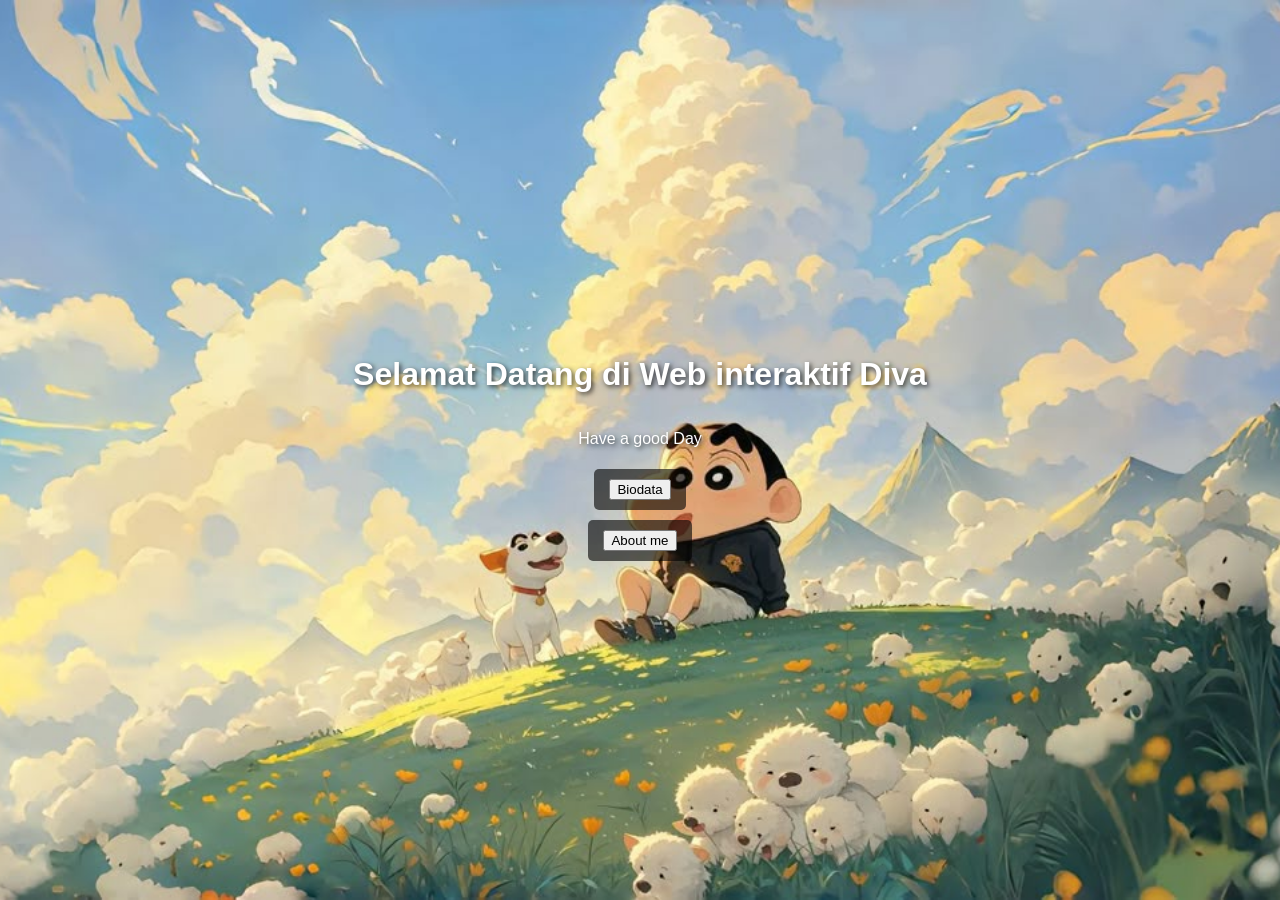
<file: index.html>
<!DOCTYPE html>
<html lang="en">
<head>
    <meta charset="UTF-8">
    <meta name="viewport" content="width=device-width, initial-scale=1.0">
    <title>Document</title>
</head>
<body>
    <h1>Selamat Datang di Web interaktif Diva</h1>
    <p>Have a good Day</p>
    <a href="biodata.html"><button>Biodata</button></a>
    <a href="home.html"><button>About me</button></a>
    <link rel="stylesheet" href="style3.css">
</body>
</html>
</file>
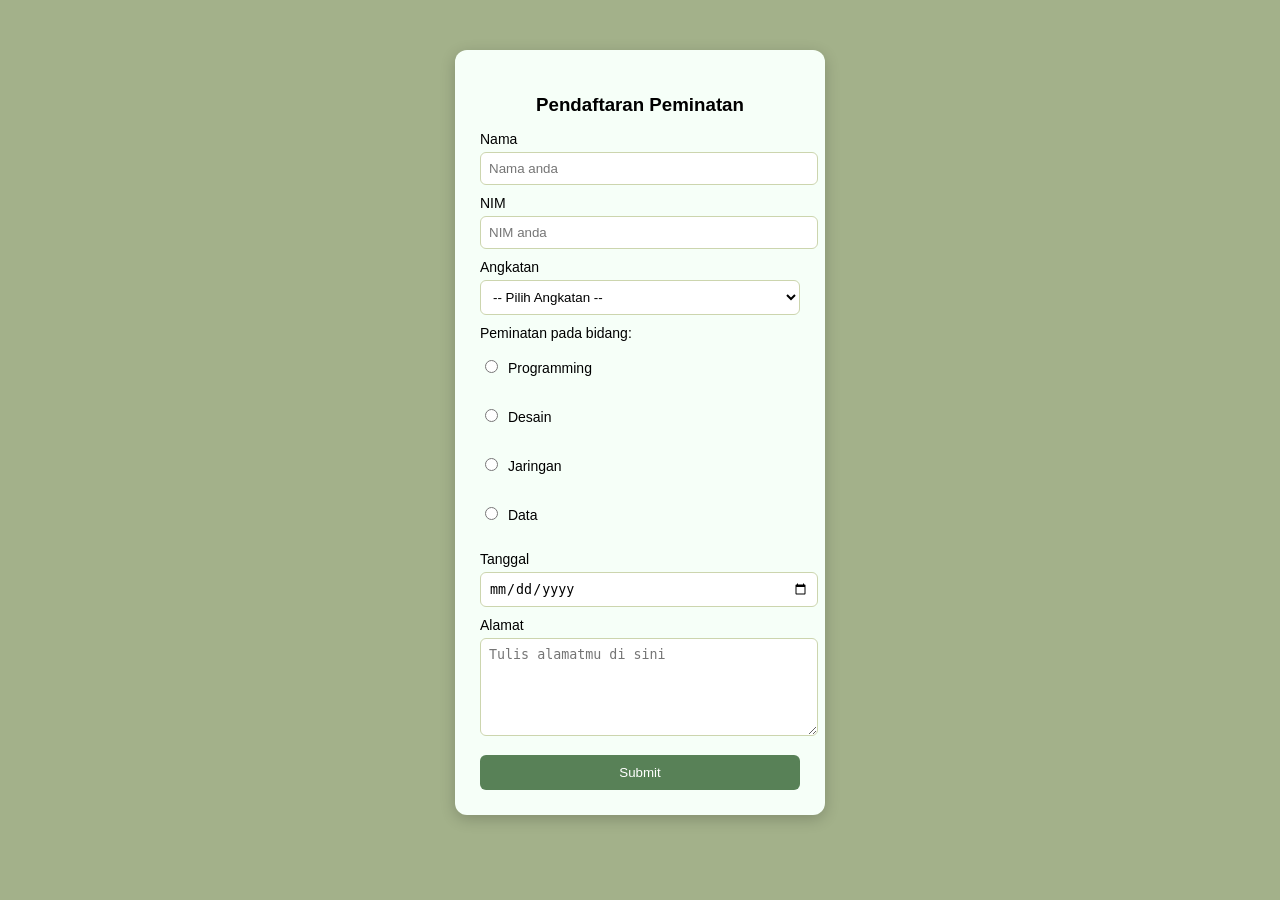
<file: biodata.html>
<!DOCTYPE html>
<html lang="en">
<head>
  <meta charset="UTF-8">
  <meta name="viewport" content="width=device-width, initial-scale=1.0">
  <title>Pendaftaran Peminatan</title>
  <link rel="stylesheet" href="style2.css">
</head>
<body>

  <div class="container">
    <h3>Pendaftaran Peminatan</h3>

    <form>
      <label>Nama</label>
      <input type="text" id="nama" placeholder="Nama anda">

      <label>NIM</label>
      <input type="text" id="nim" placeholder="NIM anda">

      <label>Angkatan</label>
      <select id="angkatan">
        <option value="">-- Pilih Angkatan --</option>
        <option value="2021">2021</option>
        <option value="2022">2022</option>
        <option value="2023">2023</option>
        <option value="2024">2024</option>
      </select>

      <p>Peminatan pada bidang:</p>

      <label>
        <input type="radio" name="minat" value="Programming"> Programming
      </label><br>

      <label>
        <input type="radio" name="minat" value="Desain"> Desain
      </label><br>

      <label>
        <input type="radio" name="minat" value="Jaringan"> Jaringan
      </label><br>

      <label>
        <input type="radio" name="minat" value="Data"> Data
      </label><br>

      <label>Tanggal</label>
      <input type="date" id="tanggal">

      <label>Alamat</label>
      <textarea id="alamat" placeholder="Tulis alamatmu di sini"></textarea>

      <button type="button" onclick="kirimData()">Submit</button>
    </form>
  </div>

  <script src="script.js"></script>

</body>
</html>
</file>
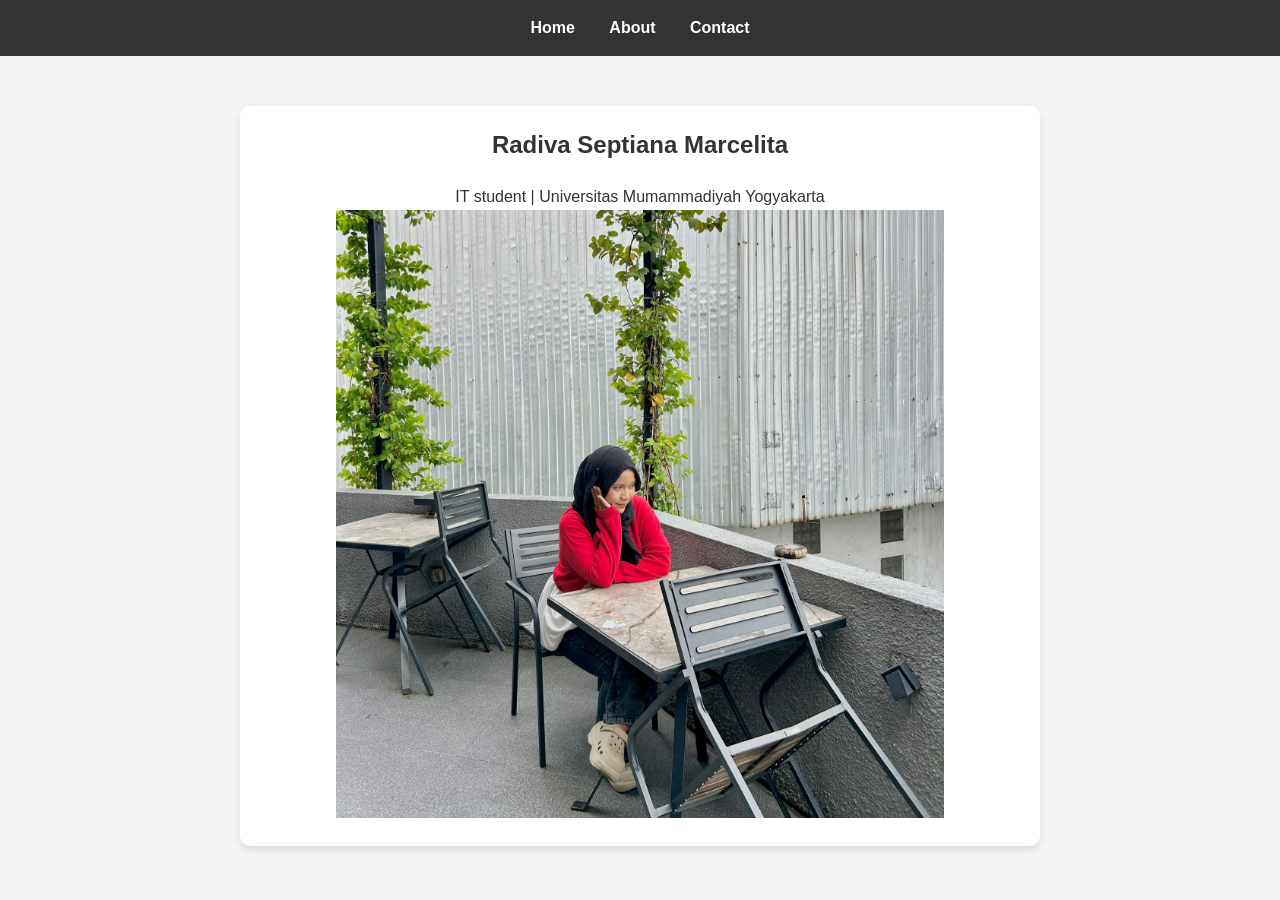
<file: home.html>
<!DOCTYPE html>
<html lang="en">
<head>
    <meta charset="UTF-8">
    <meta name="viewport" content="width=device-width, initial-scale=1.0">
    <title>Radiva Septiana Marcelita</title>
    <link rel="stylesheet" href="https://cdnjs.cloudflare.com/ajax/libs/font-awesome/6.0.0-beta3/css/all.min.css">
    <script src="script.js"defer></script>
    <link rel="stylesheet" href="style.css">
</head>
<body>
    <nav>
        <ul>
            <li><a href="#" id="home">Home</a></li>
            <li><a href="#" id="about">About</a></li>
            <li><a href="#" id="contact">Contact</a></li>
        </ul>
    </nav>

    <section class="section" id="home-section">
        <div class="content-box">
            <h1>Radiva Septiana Marcelita</h1>
            <p>IT student | Universitas Mumammadiyah Yogyakarta</p>
            <img width="80%" src="diva.jpg" alt="Home Image" class="diva-img">
        </div>
    </section>

    <section class="section" id="about-section">
        <div class="content-box">
            <p>
                Radiva Septiana Marcelita adalah Mahasiswa Teknologi Informasi di Universitas Muhammadiyah Yogyakarta yang memiliki minat dalam bidang teknologi. Meskipun saya merasa berada di jurusan yang tidak sepenuhnya sesuai dengan passion saya, saya tetap berusaha untuk belajar, beradaptasi, dan mengembangkan kemampuan agar bisa mencapai tujuan di masa depan. Saya percaya bahwa setiap proses yang dijalani akan memberikan pengalaman berharga dan membentuk pribadi yang lebih baik.
            </p>
        </div>
    </section>

    <section class="section" id="contact-section">
        <div class="content-box">
            <h1>contact me</h1>
            <p>
                you can reach me at: 
                <a href="radivaseptiana51@gmail.com">radivaseptiana@gmail.com</a>
            </p>

            <div class="social-links">
                <a
                    href="https://www.instagram.com/marcellita_1196"
                    target="_blank"
                    class="social-icon"
                    ><i class="fab fa-instagram"></i
                 ></a>
                </a>
                 <a
                    href="https://github.com/radivaseptiana"
                    target="_blank"
                    class="social-icon"
                    ><i class="fab fa-github"></i
                 ></a>
                </a>
                 <a
                    href="https://www.linkedin.com/in/radivaseptiana"
                    target="_blank"
                    class="social-icon"
                    ><i class="fab fa-linkedin"></i
                 ></a>
                </a>
            </div>
        </div>
    </section>
</body>
</html>
</file>
<file: style3.css>
body {
    margin: 0;
    font-family: Arial, sans-serif;

    /* Wallpaper */
    background-image: url('wallpaper.jpg');
    background-size: cover;
    background-position: center;
    background-repeat: no-repeat;
    height: 100vh;

    /* Tengah + vertikal */
    display: flex;
    flex-direction: column; /* INI YANG PENTING */
    justify-content: center;
    align-items: center;
    text-align: center;

    color: white;
}

/* Biar teks kebaca */
h1, p {
    text-shadow: 2px 2px 5px rgba(0,0,0,0.7);
}

/* Link jadi tombol */
a {
    display: inline-block;
    padding: 10px 15px;
    margin: 5px;
    background-color: rgba(0,0,0,0.6);
    color: white;
    border-radius: 5px;
    text-decoration: none;
}

a:hover {
    background-color: rgba(0,0,0,0.8);
}
</file>
<file: style2.css>
body {
  font-family: Arial, sans-serif;
  background-color: #A3B18A; 
  padding: 0;
}

.container {
  width: 320px;
  margin: 50px auto;
  background-color: #F6FFF8;
  padding: 25px;
  border-radius: 12px;
  box-shadow: 0 4px 15px rgba(0,0,0,0.2);
}

h3 {
  text-align: center;
  margin-bottom: 15px;
}

label {
  display: block;
  margin-top: 10px;
  font-size: 14px;
}

input, select, textarea {
  width: 100%;
  padding: 8px;
  margin-top: 5px;
  border: 1px solid #ccd5ae;
  border-radius: 6px;
  background-color: #ffffff;
}

textarea {
  height: 80px;
}

p {
  margin-top: 10px;
  font-size: 14px;
}

label input[type="radio"] {
  margin-right: 6px;
  width: auto;
}

button {
  width: 100%;
  margin-top: 15px;
  padding: 10px;
  background-color: #588157;
  color: white;
  border: none;
  border-radius: 6px;
  cursor: pointer;
}

button:hover {
  background-color: #3A5A40;
}
</file>
<file: style.css>
* {
    margin: 0;
    padding: 0;
    box-sizing: border-box;
}

body {
    font-family: Arial, sans-serif;
    background-color: #f4f4f4;
    color: #333;
    line-height: 1.6;
    padding: 0;
    height: 10vh;
}

nav {
    background-color: #333;
    color: white;
    padding: 15px;
    text-align: center;
}

nav ul {
    list-style: none;
    padding: 0;
}

nav ul li {
    display: inline;
    margin: 0 15px;
}

nav ul li a {
    color: white;
    text-decoration: none;
    font-weight: bold;
}

.section {
    display: none;
    padding: 50px;
    text-align: center;
}

.content-box {
    background-color: white;
    padding: 20px;
    border-radius: 10px;
    box-shadow: 0 4px 8px rgba(0, 0, 0, 0.1);
    max-width: 800px;
    margin: 0 auto;
}

h1 {
    color: #333;
    margin-bottom: 20px;
}

.profile-img {
    width: 100%;
    max-width: 300px;
    border-radius: 8px;
    margin-top: 20px;
}

.about-content {
    display: flex;
    align-items: center;
    gap: 30px;
    text-align: justify;
}

.about-content img {
    width: 150px;
    height: 150px;
    border-radius: 50%;
}

.social-links {
    margin-top: 20px;
}

.social-icon {
    font-size: 40px;
    margin: 0 15px;
    color: #333;
    text-decoration: none;
}

.social-icon:hover {
    color: #0077b5; /* LinkedIn blue */
}

footer {
    text-align: center;
    margin-top: 40px;
    font-size: 14px;
    color: #777;
}

@media (max-width: 768px) {
    .about-content {
        flex-direction: column;
        text-align: center;
    }

    .about-content img {
        width: 100px;
        height: 100px;
    }
}
</file>
